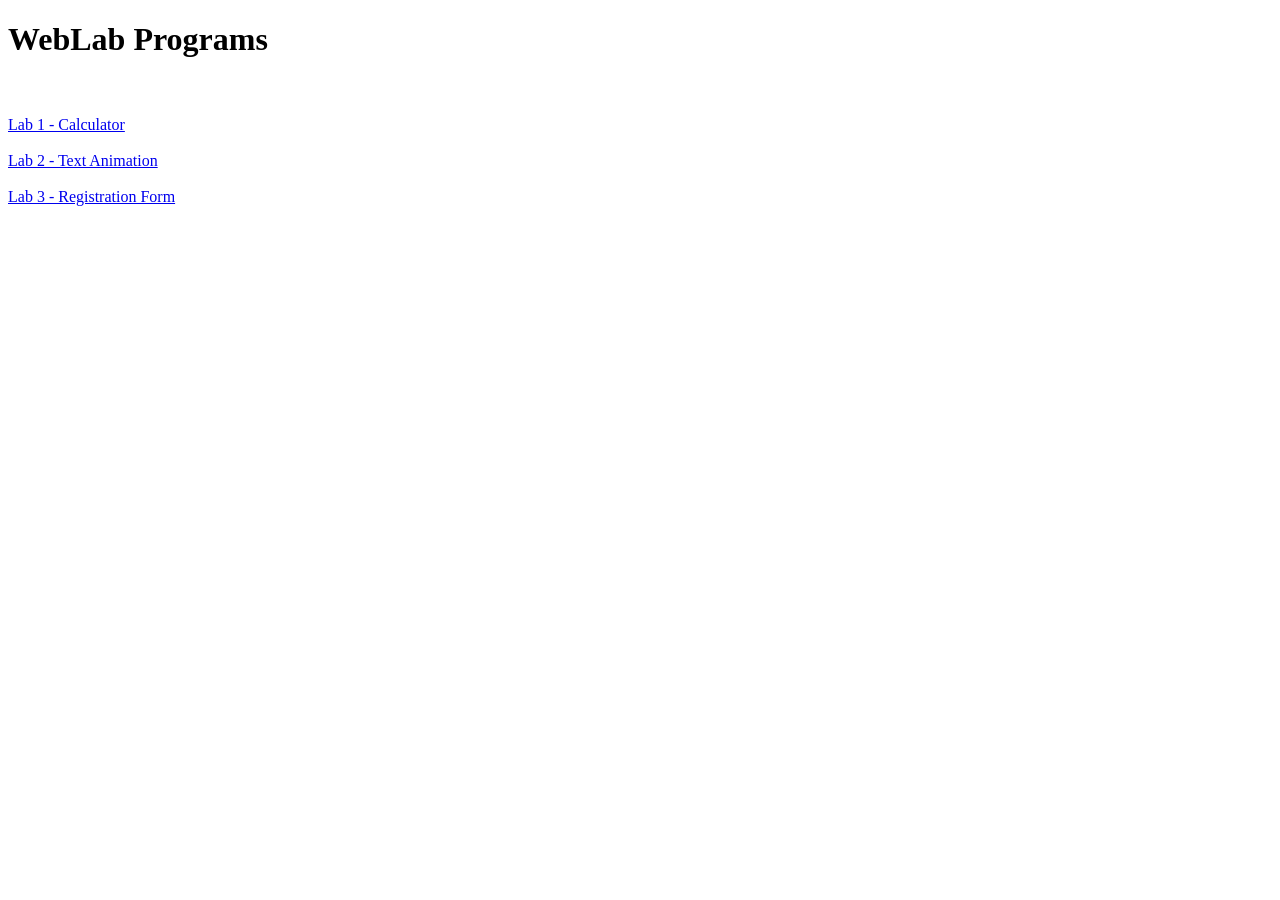
<file: index.html>
<!DOCTYPE html>
<html>
<head>
    <meta charset="utf-8">
    <meta name="viewport" content="width=device-width, initial-scale=1">
    <title>WebLab</title>
</head>

<body>

    <h1>WebLab Programs</h1>

    


    <br><br>

    <a href="labb1.html">Lab 1 - Calculator</a>
    <br><br>

    <a href="lab2.html">Lab 2 - Text Animation</a>
    <br><br>

    <a href="lab3.html">Lab 3 - Registration Form</a>

</body>
</html>
</file>
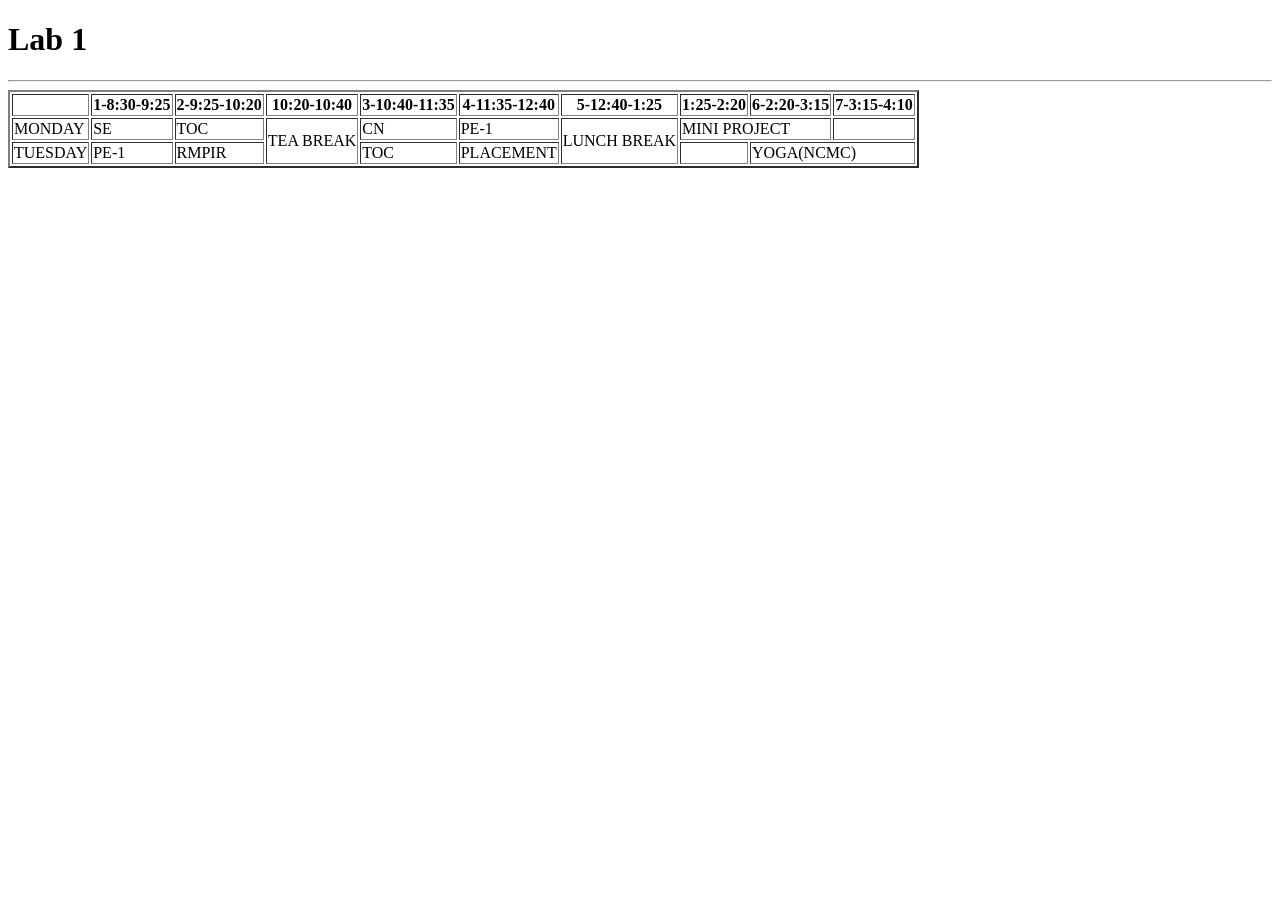
<file: lab1.html>
<!DOCTYPE html>
<html>
<head>
    <meta charset="utf-8">
    <meta name="viewport" content="width=device-width, initial-scale=1">
    <title></title>
</head>
<body>
  <h1>Lab 1</h1>
  <hr>
  <table border="2">
    <tr>
      <th></th>
      <th>1-8:30-9:25</th>
      <th>2-9:25-10:20</th>
      <th>10:20-10:40</th>
      <th>3-10:40-11:35</th>
      <th>4-11:35-12:40</th>
      <th>5-12:40-1:25</th>
      <th>1:25-2:20</th>
      <th>6-2:20-3:15</th>
      <th>7-3:15-4:10</th>
    </tr>
    <tr>
      <td>MONDAY</td>
      <td>SE</td>
      <td>TOC</td>
      <td rowspan="6">TEA BREAK</td>
      <td>CN</td>
      <td>PE-1</td>
      <td rowspan="6">LUNCH BREAK</td>
      <td colspan="2">MINI PROJECT</td>
      <td></td>
    </tr>
    <tr>
      <td>TUESDAY</td>
      <td>PE-1</td>
      <td>RMPIR</td>
      <td>TOC</td>
      <td>PLACEMENT</td>
      
      <td></td>
      <td colspan="2">YOGA(NCMC)</td>
    </tr>
    
  </table>

</body>
</html>
</file>
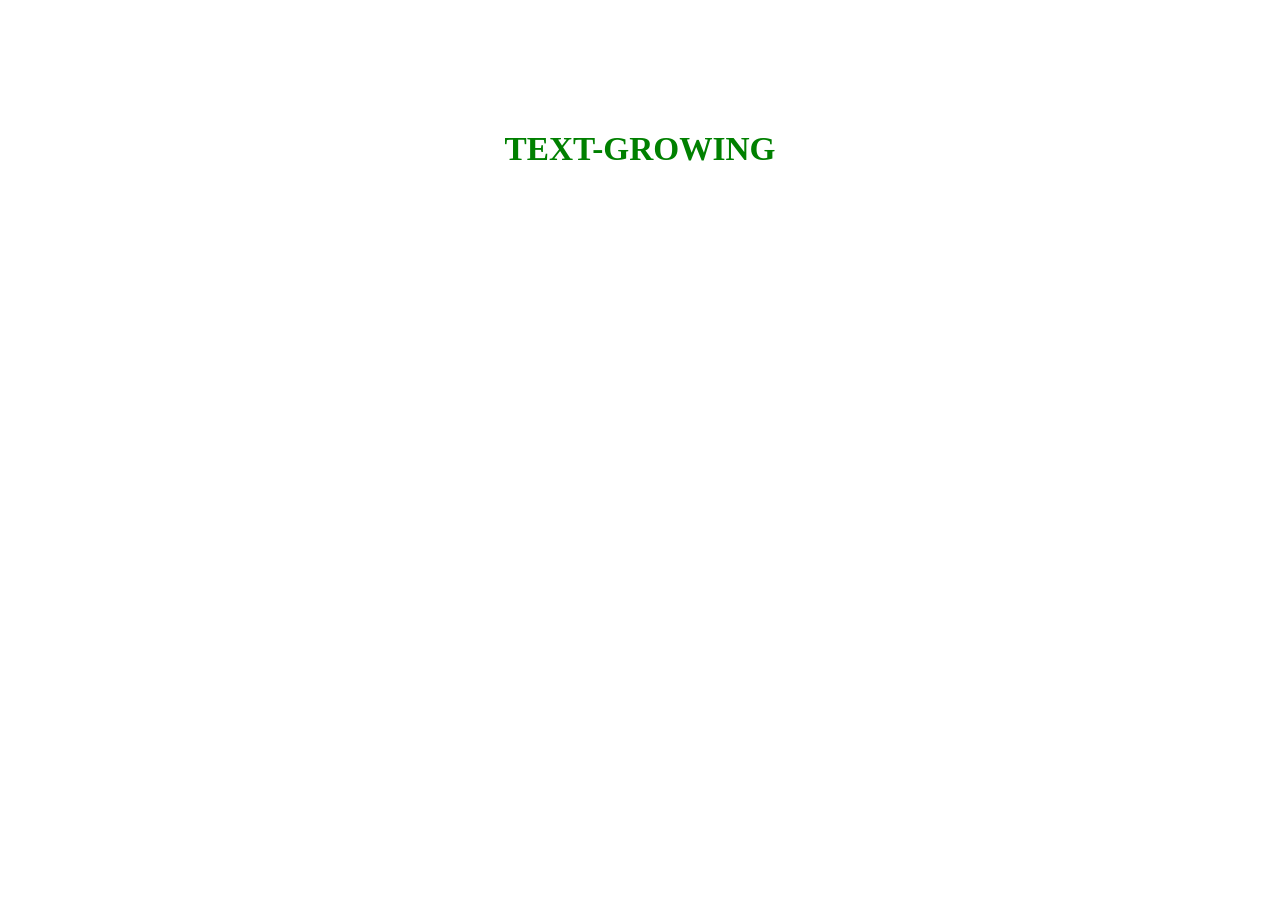
<file: lab2.html>
<!DOCTYPE html>
<html>
<head>
    <meta charset="utf-8">
    <meta name="viewport" content="width=device-width, initial-scale=1">
    <title>Text Animation</title>

    <style>
        body
        {
            
            text-align: center;
            font-family: Arial;
            padding-top: 100px;
        }

        #animatedText
        {
            font-size: 10pt;
            font-family: Georgia;
        }
    </style>
</head>

<body>

    <h1 id="animatedText">TEXT-GROWING</h1>

    <script>
        var textElement = document.getElementById("animatedText");

        var fontSize = 10;
        var isGrowing = true;

        textElement.innerText = "TEXT-GROWING";
        textElement.style.color = "green";

        var timerId = setInterval(changeSize, 80);

        function changeSize()
        {
            if (isGrowing == true)
            {
                fontSize = fontSize + 1;

                if (fontSize >= 60)
                {
                    isGrowing = false;

                    textElement.innerText = "TEXT-SHRINKING";
                    textElement.style.color = "orange";
                }
            }
            else
            {
                fontSize = fontSize - 1;

                if (fontSize <= 10)
                {
                    isGrowing = true;

                    textElement.innerText = "TEXT-GROWING";
                    textElement.style.color = "green";
                }
            }

            textElement.style.fontSize = fontSize + "pt";
        }
    </script>

</body>
</html>
</file>
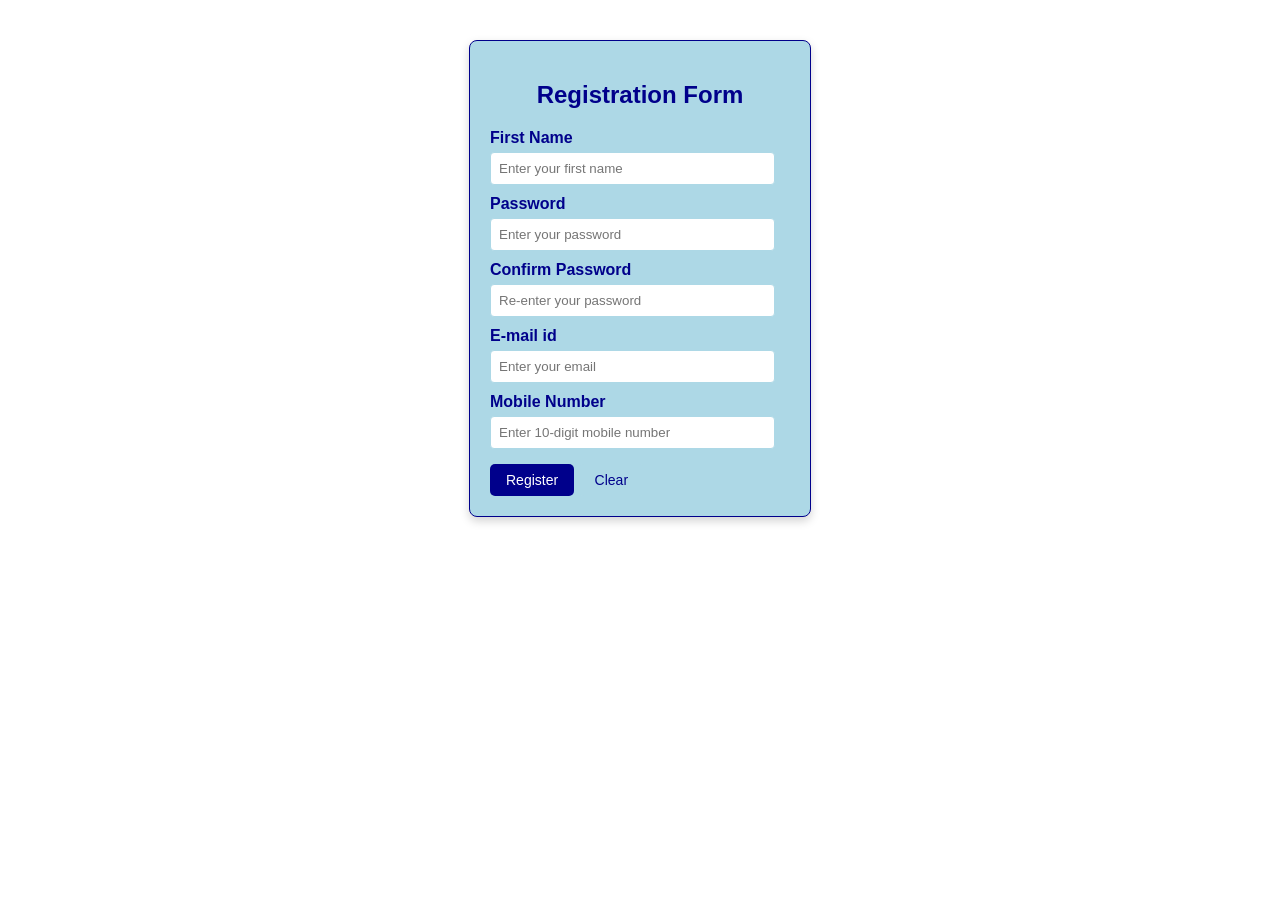
<file: lab3.html>
<!DOCTYPE html>
<html>
<head>
    <meta charset="utf-8">
    <meta name="viewport" content="width=device-width, initial-scale=1">
    <title>Registration Page</title>

    <link rel="stylesheet" type="text/css" href="3style.css">

    <style>
        label {
            display: block;
            margin-top: 10px;
            font-weight: bold;
            color: darkblue;
        }

        input {
            width: 95%;
            padding: 8px;
            margin-top: 5px;
            box-sizing: border-box;
            border: 1px solid lightblue;
            border-radius: 4px;
        }

        button {
            margin-top: 15px;
            padding: 8px 16px;
            border: none;
            border-radius: 5px;
            cursor: pointer;
            font-size: 14px;
        }

        #registerButton {
            background-color: darkblue;
            color: white;
        }

        #registerButton:hover {
            background-color: blue;
        }

        #clearButton {
            background-color: lightblue;
            color: darkblue;
        }

        #clearButton:hover {
            background-color: #b3d9ff;
        }
    </style>
</head>

<body>

    <div id="registrationBox">

        <h2>Registration Form</h2>

        <form onsubmit="return validateForm()">

            <label>First Name</label>
            <input type="text"
                   id="firstName"
                   placeholder="Enter your first name">

            <label>Password</label>
            <input type="password"
                   id="password"
                   placeholder="Enter your password">

            <label>Confirm Password</label>
            <input type="password"
                   id="confirmPassword"
                   placeholder="Re-enter your password">

            <label>E-mail id</label>
            <input type="text"
                   id="emailId"
                   placeholder="Enter your email">

            <label>Mobile Number</label>
            <input type="text"
                   id="mobileNumber"
                   placeholder="Enter 10-digit mobile number">

            <button type="submit" id="registerButton">
                Register
            </button>

            <button type="button"
                    id="clearButton"
                    onclick="clearForm()">
                Clear
            </button>

        </form>

    </div>

    <script>
        function validateForm() {

            var firstName =
                document.getElementById("firstName").value;

            var password =
                document.getElementById("password").value;

            var confirmPassword =
                document.getElementById("confirmPassword").value;

            var emailId =
                document.getElementById("emailId").value;

            var mobileNumber =
                document.getElementById("mobileNumber").value;

            var namePattern = /^[a-zA-Z]{6,}$/;

            // At least 6 characters and one special character
            var passwordPattern =
                /^(?=.*[!@#$%^&*(),.?":{}|<>_\-+=\[\]\\\/;']).{6,}$/;

            var emailPattern =
                /^[a-zA-Z0-9._]+@[a-zA-Z0-9]+\.[a-zA-Z]{2,}$/;

            var mobilePattern = /^[0-9]{10}$/;

            if (namePattern.test(firstName) == false) {
                alert("First name must contain only alphabets and at least 6 characters");
                return false;
            }

            if (passwordPattern.test(password) == false) {
                alert("Password must be at least 6 characters and contain at least one special character");
                return false;
            }

            if (password != confirmPassword) {
                alert("Passwords do not match");
                return false;
            }

            if (emailPattern.test(emailId) == false) {
                alert("Enter a valid e-mail id like name@domain.com");
                return false;
            }

            if (mobilePattern.test(mobileNumber) == false) {
                alert("Mobile number must contain exactly 10 digits");
                return false;
            }

            alert("Registration successful");
            return true;
        }

        function clearForm() {
            document.getElementById("firstName").value = "";
            document.getElementById("password").value = "";
            document.getElementById("confirmPassword").value = "";
            document.getElementById("emailId").value = "";
            document.getElementById("mobileNumber").value = "";
        }
    </script>

</body>
</html>
</file>
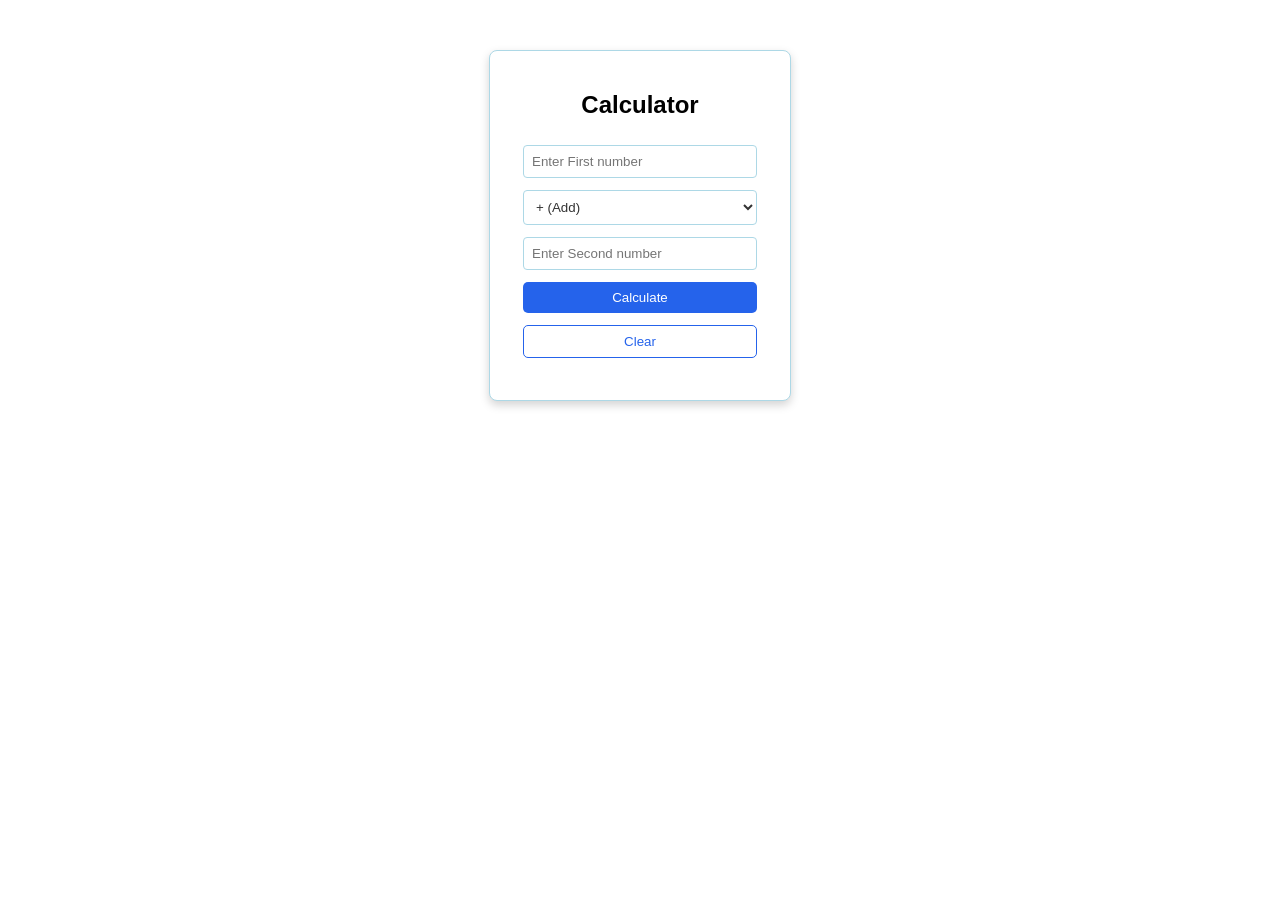
<file: labb1.html>
<!DOCTYPE html>
<html>
<head>
    <meta charset="utf-8">
    <meta name="viewport" content="width=device-width, initial-scale=1">
    <title>Simple Calculator</title>

    <style>
        body
        {
            font-family: Arial;
            background-color: white;
        }

        #calculatorBox
        {
            width: 260px;
            margin: 50px auto;
            padding: 20px;
            background-color: white;
            border: 1px solid lightblue;
            border-radius: 8px;
            text-align: center;
            box-shadow: 0 4px 10px lightgray;
        }

        input, select, button
        {
            width: 90%;
            padding: 8px;
            margin: 6px 0;
            box-sizing: border-box;
        }

        input, select
        {
            border: 1px solid lightblue;
            border-radius: 4px;
            background-color: white;
            color: #333333;
        }

        button
        {
            background-color: #2563eb;
            color: white;
            border: none;
            border-radius: 5px;
            cursor: pointer;
        }

        button:hover
        {
            background-color: #1d4ed8;
        }

        #clearButton
        {
            background-color: white;
            color: #2563eb;
            border: 1px solid #2563eb;
        }

        #clearButton:hover
        {
            background-color: #eff6ff;
        }

        #resultText
        {
            color: #1d4ed8;
            font-size: 16px;
            overflow-wrap: anywhere;
        }

    </style>
</head>

<body>

    <div id="calculatorBox">

        <h2>Calculator</h2>

        <input type="number" id="firstNumber"
               placeholder="Enter First number">

        <select id="operator">
            <option value="+">+ (Add)</option>
            <option value="-">- (Subtract)</option>
            <option value="*">* (Multiply)</option>
            <option value="/">/ (Divide)</option>
            <option value="%">% (Percentage)</option>
            <option value="^">^ (Power)</option>
        </select>

        <input type="number" id="secondNumber"
               placeholder="Enter Second number">

        <button onclick="calculate()">Calculate</button>

        <button id="clearButton"
                onclick="clearCalculator()">Clear</button>

        <h3 id="resultText"></h3>

    </div>

    <script>

        function calculate()
        {
            var firstNumber =
                parseFloat(document.getElementById("firstNumber").value);

            var secondNumber =
                parseFloat(document.getElementById("secondNumber").value);

            var operator =
                document.getElementById("operator").value;

            var result;

            if (isNaN(firstNumber) || isNaN(secondNumber))
            {
                document.getElementById("resultText").innerText =
                    "Please enter both numbers";
                return;
            }

            if (operator == "+")
            {
                result = firstNumber + secondNumber;
            }
            else if (operator == "-")
            {
                result = firstNumber - secondNumber;
            }
            else if (operator == "*")
            {
                result = firstNumber * secondNumber;
            }
            else if (operator == "/")
            {
                if (secondNumber == 0)
                {
                    document.getElementById("resultText").innerText =
                        "Cannot divide by zero";
                    return;
                }

                result = firstNumber / secondNumber;
            }
            else if (operator == "%")
            {
                result = (firstNumber * secondNumber) / 100;
            }
            else if (operator == "^")
            {
                result = Math.pow(firstNumber, secondNumber);
            }

            result = Number(result.toFixed(2));

            document.getElementById("resultText").innerText =
                firstNumber + " " + operator + " " +
                secondNumber + " = " + result;
        }

        function clearCalculator()
        {
            document.getElementById("firstNumber").value = "";
            document.getElementById("secondNumber").value = "";
            document.getElementById("operator").value = "+";
            document.getElementById("resultText").innerText = "";
        }

    </script>

</body>
</html>
</file>
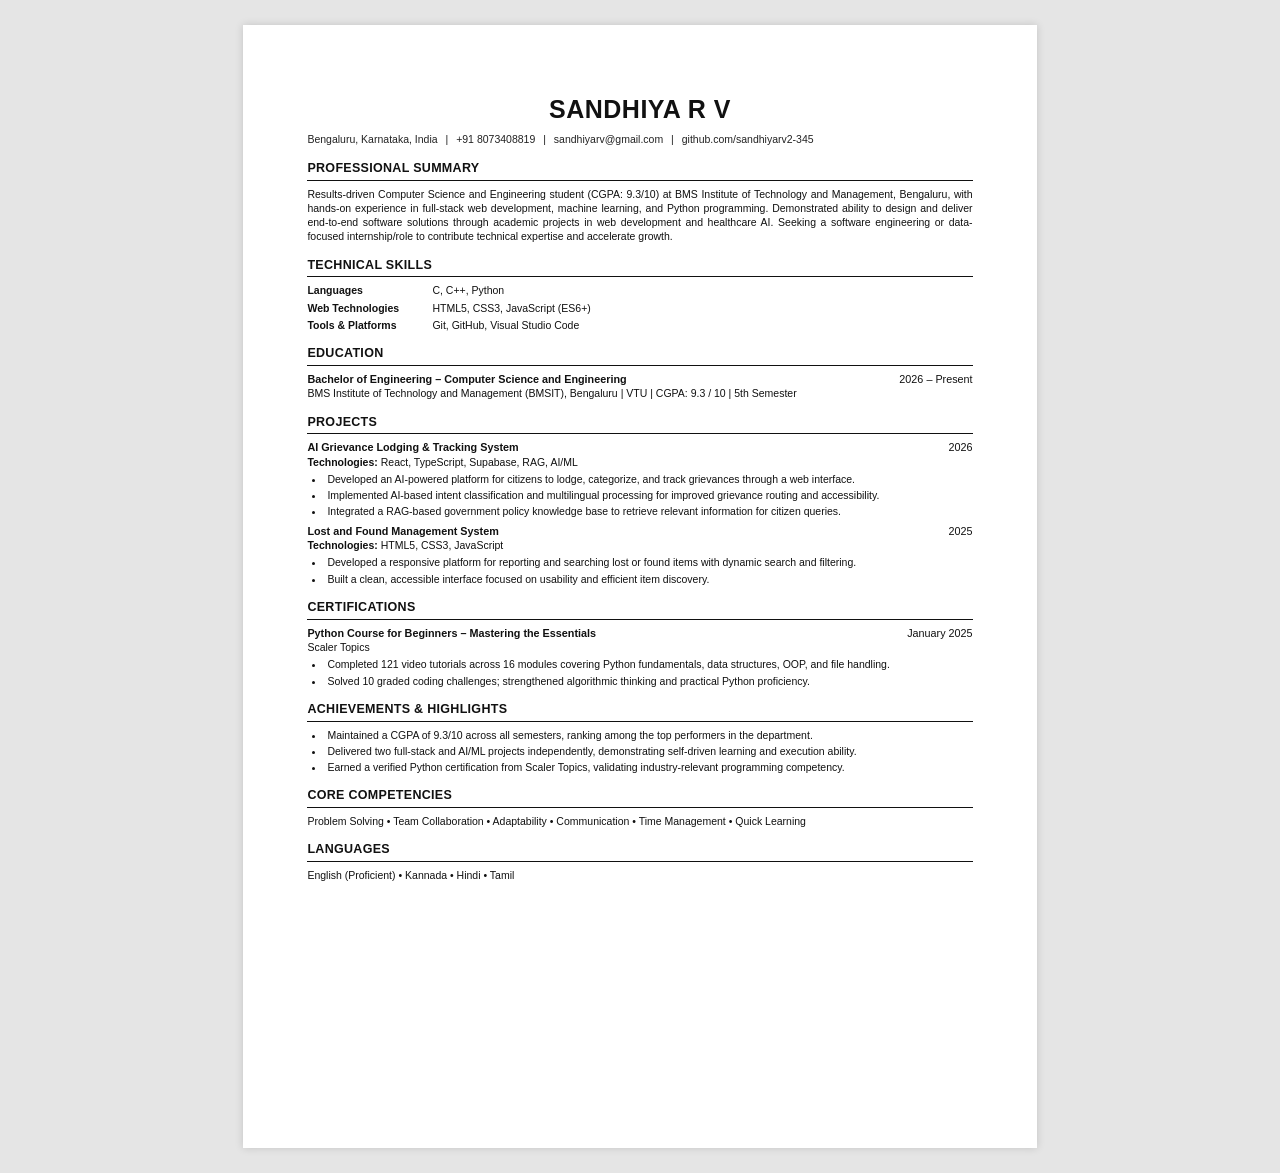
<file: resume.html>
<!DOCTYPE html>
<html lang="en">
<head>
    <meta charset="UTF-8">
    <meta name="viewport" content="width=device-width, initial-scale=1.0">
    <title>Sandhiya R V - Resume</title>

    <style>
        * {
            margin: 0;
            padding: 0;
            box-sizing: border-box;
        }

        body {
            background: #e5e5e5;
            font-family: Arial, Helvetica, sans-serif;
            color: #111;
            line-height: 1.35;
        }

        .resume {
            width: 210mm;
            min-height: 297mm;
            margin: 25px auto;
            padding: 18mm 17mm;
            background: #ffffff;
            box-shadow: 0 0 8px rgba(0, 0, 0, 0.15);
        }

        header {
            text-align: center;
            margin-bottom: 14px;
        }

        header h1 {
            font-size: 25px;
            font-weight: 700;
            letter-spacing: 0.5px;
            margin-bottom: 5px;
        }

        .contact {
            font-size: 10.5px;
            color: #222;
        }

        .contact span {
            margin: 0 5px;
        }

        section {
            margin-top: 13px;
        }

        section h2 {
            font-size: 12.5px;
            font-weight: 700;
            border-bottom: 1.5px solid #111;
            padding-bottom: 3px;
            margin-bottom: 6px;
            letter-spacing: 0.3px;
        }

        p {
            font-size: 10.5px;
            text-align: justify;
        }

        .skill-row {
            display: flex;
            font-size: 10.5px;
            margin-bottom: 3px;
        }

        .skill-row strong {
            width: 125px;
        }

        .skill-row span {
            flex: 1;
        }

        .entry {
            margin-bottom: 5px;
        }

        .entry-header {
            display: flex;
            justify-content: space-between;
            align-items: baseline;
            font-size: 10.8px;
        }

        .entry-header strong {
            font-weight: 700;
        }

        .entry-header span {
            white-space: nowrap;
            margin-left: 15px;
        }

        ul {
            margin-top: 3px;
            padding-left: 18px;
        }

        li {
            font-size: 10.5px;
            margin-bottom: 2px;
            padding-left: 2px;
            text-align: justify;
        }

        @media print {
            body {
                background: #ffffff;
            }

            .resume {
                width: 210mm;
                min-height: 297mm;
                margin: 0;
                padding: 18mm 17mm;
                box-shadow: none;
            }
        }

        @media screen and (max-width: 800px) {
            .resume {
                width: 95%;
                min-height: auto;
                margin: 10px auto;
                padding: 30px 25px;
            }

            .contact {
                line-height: 1.6;
            }

            .skill-row {
                flex-direction: column;
                margin-bottom: 7px;
            }

            .skill-row strong {
                width: auto;
            }

            .entry-header {
                flex-direction: column;
            }

            .entry-header span {
                margin-left: 0;
            }
        }
    </style>
</head>

<body>

    <div class="resume">

        <header>
            <h1>SANDHIYA R V</h1>

            <p class="contact">
                Bengaluru, Karnataka, India
                <span>|</span>
                +91 8073408819
                <span>|</span>
                sandhiyarv@gmail.com
                <span>|</span>
                github.com/sandhiyarv2-345
            </p>
        </header>

        <section>
            <h2>PROFESSIONAL SUMMARY</h2>

            <p>
                Results-driven Computer Science and Engineering student
                (CGPA: 9.3/10) at BMS Institute of Technology and Management,
                Bengaluru, with hands-on experience in full-stack web development,
                machine learning, and Python programming. Demonstrated ability to
                design and deliver end-to-end software solutions through academic
                projects in web development and healthcare AI. Seeking a software
                engineering or data-focused internship/role to contribute technical
                expertise and accelerate growth.
            </p>
        </section>

        <section>
            <h2>TECHNICAL SKILLS</h2>

            <div class="skill-row">
                <strong>Languages</strong>
                <span>C, C++, Python</span>
            </div>

            <div class="skill-row">
                <strong>Web Technologies</strong>
                <span>HTML5, CSS3, JavaScript (ES6+)</span>
            </div>

            <div class="skill-row">
                <strong>Tools &amp; Platforms</strong>
                <span>Git, GitHub, Visual Studio Code</span>
            </div>
        </section>

        <section>
            <h2>EDUCATION</h2>

            <div class="entry">
                <div class="entry-header">
                    <strong>
                        Bachelor of Engineering – Computer Science and Engineering
                    </strong>

                    <span>
                        2026 – Present
                    </span>
                </div>

                <p>
                    BMS Institute of Technology and Management (BMSIT), Bengaluru
                    | VTU | CGPA: 9.3 / 10 | 5th Semester
                </p>
            </div>
        </section>

        <section>

    <h2>PROJECTS</h2>

    <div class="entry">
        <div class="entry-header">
            <strong>AI Grievance Lodging &amp; Tracking System</strong>
            <span>2026</span>
        </div>

        <p>
            <strong>Technologies:</strong>
            React, TypeScript, Supabase, RAG, AI/ML
        </p>

        <ul>
            <li>
                Developed an AI-powered platform for citizens to lodge,
                categorize, and track grievances through a web interface.
            </li>

            <li>
                Implemented AI-based intent classification and multilingual
                processing for improved grievance routing and accessibility.
            </li>

            <li>
                Integrated a RAG-based government policy knowledge base to
                retrieve relevant information for citizen queries.
            </li>
        </ul>
    </div>

    <div class="entry">
        <div class="entry-header">
            <strong>Lost and Found Management System</strong>
            <span>2025</span>
        </div>

        <p>
            <strong>Technologies:</strong>
            HTML5, CSS3, JavaScript
        </p>

        <ul>
            <li>
                Developed a responsive platform for reporting and searching
                lost or found items with dynamic search and filtering.
            </li>

            <li>
                Built a clean, accessible interface focused on usability
                and efficient item discovery.
            </li>
        </ul>
    </div>

</section>

        <section>
            <h2>CERTIFICATIONS</h2>

            <div class="entry">
                <div class="entry-header">
                    <strong>
                        Python Course for Beginners – Mastering the Essentials
                    </strong>

                    <span>
                        January 2025
                    </span>
                </div>

                <p>
                    Scaler Topics
                </p>

                <ul>
                    <li>
                        Completed 121 video tutorials across 16 modules covering
                        Python fundamentals, data structures, OOP, and file handling.
                    </li>

                    <li>
                        Solved 10 graded coding challenges; strengthened algorithmic
                        thinking and practical Python proficiency.
                    </li>
                </ul>
            </div>
        </section>

        <section>
            <h2>ACHIEVEMENTS &amp; HIGHLIGHTS</h2>

            <ul>
                <li>
                    Maintained a CGPA of 9.3/10 across all semesters, ranking among
                    the top performers in the department.
                </li>

                <li>
                    Delivered two full-stack and AI/ML projects independently,
                    demonstrating self-driven learning and execution ability.
                </li>

                <li>
                    Earned a verified Python certification from Scaler Topics,
                    validating industry-relevant programming competency.
                </li>
            </ul>
        </section>

        <section>
            <h2>CORE COMPETENCIES</h2>

            <p>
                Problem Solving • Team Collaboration • Adaptability •
                Communication • Time Management • Quick Learning
            </p>
        </section>

        <section>
            <h2>LANGUAGES</h2>

            <p>
                English (Proficient) • Kannada • Hindi • Tamil
            </p>
        </section>

    </div>

</body>
</html>
</file>
<file: 3style.css>
/* External style sheet */

body {
    font-family: Arial, sans-serif;
    background-color: white;
    margin: 0;
    padding: 0;
}

#registrationBox {
    width: 300px;
    margin: 40px auto;
    padding: 20px;
    background-color: lightblue;
    border: 1px solid darkblue;
    border-radius: 8px;
    box-shadow: 0 4px 10px lightgray;
}

/* Heading */

#registrationBox h2 {
    text-align: center;
    color: darkblue;
}

/* Input focus effect */

input:focus {
    border: 2px solid darkblue;
    outline: none;
}

/* Button styling */

button {
    font-size: 14px;
}
</file>
